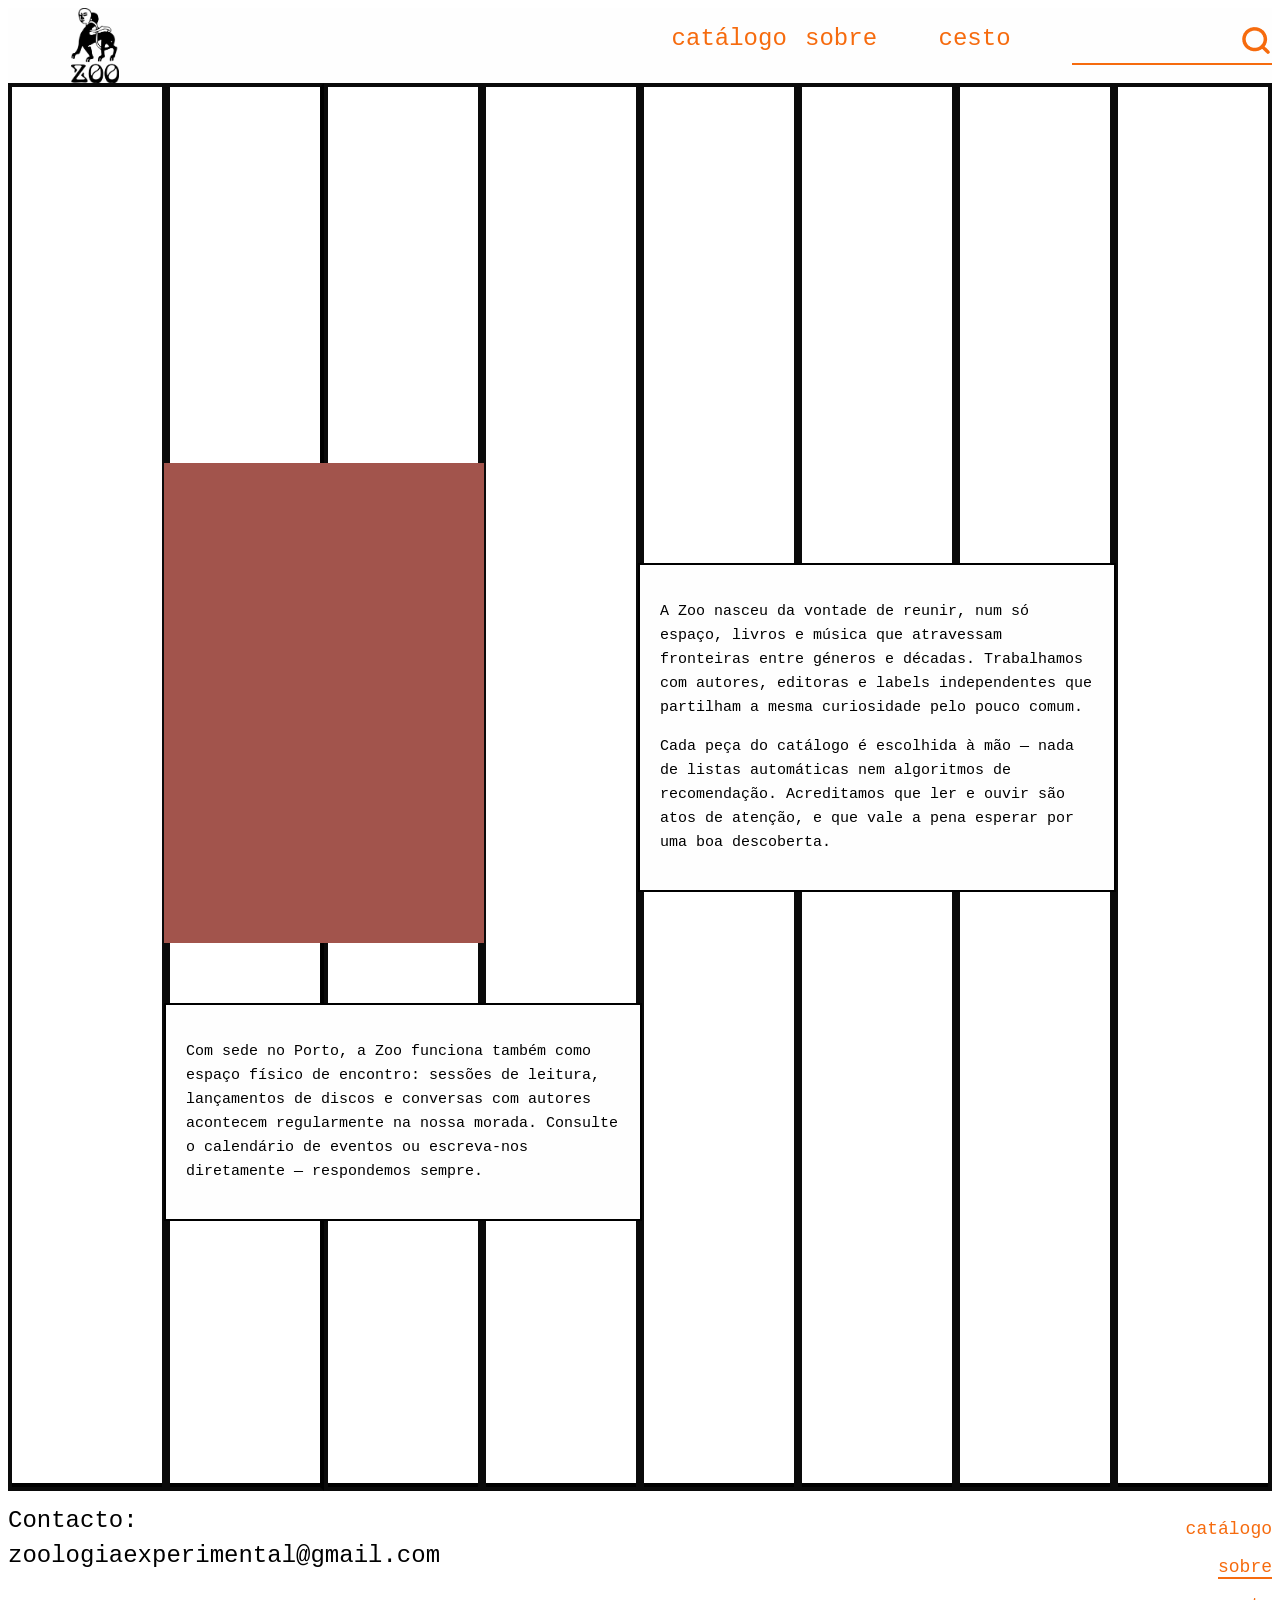
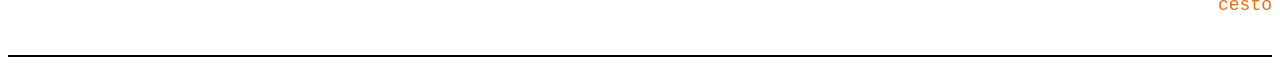
<file: sobre.html>
<!DOCTYPE html>
<html lang="pt">

<head>
  <meta charset="UTF-8">
  <meta name="viewport" content="width=device-width, initial-scale=1.0">
  <title>Zoo</title>
  <link rel="stylesheet" href="style.css">


  <meta charset="UTF-8">

  <meta name="viewport" content="width=device-width, initial-scale=1.0">

  <title>Zoo</title>

  <link rel="stylesheet" href="style.css">
</head>

<body>

  <!-- Header Grid -->
  <header class="header-grid">
    <div class="logo-cell">
      <a href="index.html"> <img class="logo-img" src="imgs/logo2.png" alt="Zoo"></a>
    </div>

    <nav class="nav-container">
      <a class="nav-cell" href="catalogo.html">catálogo</a>
      <a class="nav-cell" href="sobre.html">sobre</a>
      <a class="nav-cell cesto-trigger" href="#">cesto</a>
      <div class="search-cell">
        <input type="text" class="search-input" />
        <span class="search-icon"><img class="search-icon-img" src="imgs/Search.png" alt="Search"></span>
      </div>
    </nav>
  </header>

  <div class="grid grid-tall">
    <div class="shortcolumn column"></div>
    <div class="shortcolumn column"></div>
    <div class="column tall"></div>
    <div class="column tall"></div>
    <div class="column tall"></div>
    <div class="column tall"></div>
    <div class="column tall"></div>
    <div class="column tall"></div>


    <!-- Placeholder image -->
    <div class="card card-sobre-image"></div>

    <!-- Text block, top right -->
    <div class="card card-sobre-text-top">
      <p>
        A Zoo nasceu da vontade de reunir, num só espaço, livros e música que
        atravessam fronteiras entre géneros e décadas. Trabalhamos com
        autores, editoras e labels independentes que partilham a mesma
        curiosidade pelo pouco comum.
      </p>
      <p>
        Cada peça do catálogo é escolhida à mão — nada de listas automáticas
        nem algoritmos de recomendação. Acreditamos que ler e ouvir são
        atos de atenção, e que vale a pena esperar por uma boa descoberta.
      </p>
    </div>

    <!-- Text block, bottom left, under the image -->
    <div class="card card-sobre-text-bottom">
      <p>
        Com sede no Porto, a Zoo funciona também como espaço físico de
        encontro: sessões de leitura, lançamentos de discos e conversas com
        autores acontecem regularmente na nossa morada. Consulte o
        calendário de eventos ou escreva-nos diretamente — respondemos
        sempre.
      </p>
    </div>
  </div>

  <!-- CART BACKDROP -->
  <div class="cesto-backdrop" id="cestoBackdrop"></div>

  <!-- CART DRAWER -->
  <aside class="cesto-drawer" id="cestoDrawer" aria-hidden="true">

    <div class="cesto-drawer-header">

      <h2>cesto</h2>

      <button type="button" class="cesto-drawer-close" id="cestoClose" aria-label="Fechar cesto">
        ×
      </button>

    </div>


    <div class="cesto-drawer-body" id="cestoBody">

      <div class="cesto-empty" id="cestoEmpty">
        <p>
          ups!<br>
          Não tens nada no cesto.
        </p>

        <a href="catalogo.html">
          ver catálogo
        </a>
      </div>


      <div id="cestoItems"></div>

    </div>


    <div class="cesto-drawer-footer">

      <div class="summary-line">
        <span>Subtotal</span>
        <span id="cestoSubtotal">0,00€</span>
      </div>

      <div class="summary-line">
        <span>Portes</span>
        <span id="cestoShipping">0,00€</span>
      </div>

      <div class="summary-line total">
        <span>Total</span>
        <span class="amount" id="cestoTotal">
          0,00€
        </span>
      </div>

      <button type="button" class="checkout-btn" id="checkoutBtn">
        finalizar compra
      </button>

    </div>

  </aside>



  <footer class="footer-grid">
    <div class="footer-col contact">
      <span class="footer-label">Contacto:</span>
      <a href="mailto:zoologiaexperimental@gmail.com" class="footer-value">zoologiaexperimental@gmail.com</a>
    </div>
    <nav class="footer-nav">
      <a href="catalogo.html">catálogo</a>
      <a href="sobre.html">sobre</a>
      <a href="#" class="cesto-trigger">cesto</a>
    </nav>
  </footer>
  <script src="main.js"></script>
</body>

</html>
</file>
<file: style.css>
html, body {
  font-family: Anonymous Pro, monospace, sans-serif;
}

:root {
  --ink: #000000;
}

.header-grid{
  display:flex;
  width:100%;
 align-items: center;   /* was: flex-end */
  min-height: 70px;   
}
.logo-cell {
  width: 70%;
  height: auto;
  margin-left: 5%;
   align-items: center;
  
}
.logo-img {
  width: 8%;           /* true size = final, small, in-nav size */
  height: auto;
  display: block;
  transform-origin: top left;
  z-index: 100;         /* sit above the grid while displaced over it */
  position: relative;   /* establishes stacking so z-index applies */
}


#page-index {
  --logo-start-x: 1px;
  --logo-start-y: 1px;
  --logo-start-scale: 4;
}

.livroum{
  width: 70%;
  height: auto;
}
.livrodois{
  width: 70%;
  height: auto;
}
.nav-container {
  width: 70%;
  height:auto;  
  display:flex;
 
}

.nav-cell {
  flex:2;
  display: flex;
  text-decoration: none;
  color: #F66B0E;
  font-size: 24px;
}

/* the underline lives on this inner span instead of .nav-cell itself:
   .nav-cell is stretched wide by `flex: 2` for spacing, but this span
   is only as wide as the word, so the underline matches the text */
.nav-label {
  position: relative;
  padding-bottom: 4px;
  width: fit-content;
}

.nav-label::after {
  content: '';
  position: absolute;
  left: 0;
  bottom: 0;
  width: 100%;
  height: 2px;
  background: #F66B0E;
  transform: scaleX(0);
  transform-origin: left;
  transition: transform 0.25s ease;
}

.nav-cell:hover .nav-label::after,
.nav-cell.current .nav-label::after {
  transform: scaleX(1);
}

.search-cell {
  grid-column: span 2;
  display: flex;
  border-bottom: 2px solid #F66B0E;
  padding-bottom: 2px;
  max-width: 200px;
  margin-left: auto;
  width: 70%;

}

.search-input {
  border: none;
  outline: none;
  background: transparent;
  width: 100%;
  font-size: 16px;
  color: #000000;
}

  #cestoGrid {
  min-height: 1600px; 
}

button {
  background: none;
  border: none;
  cursor: pointer;
}

search-icon {
  max-width: 100px;
}

/* --- MAIN GRID SECTION ---
   IMPORTANT: every page-specific override below now uses `height`
   (not just `min-height`). With CSS Grid, an implicit "auto" row only
   stretches to fill its container when the container has a *definite*
   height — `min-height` alone doesn't count as definite for that
   purpose. That's why the .column divs were collapsing to ~0px tall:
   only their own decorative border showed near the top of the page,
   while the absolutely-positioned cards below kept rendering in the
   right spot but with no visible grid framing around them, and a big
   gap before the footer. Since these are hand-tuned fixed layouts
   anyway, an explicit `height` (plus `grid-template-rows: 1fr`) fixes
   it reliably. */
.grid {
  position: relative;
  display: grid;
  grid-template-columns: repeat(8, 1fr);
  grid-template-rows: 1fr;
  width: 100%;
  height: 1400px;
  min-height: 1400px;
  border-bottom: 4px solid #000000;
 overflow: visible; 
 
}


/* Base Vertical Columns */
.column {
  height: 100%;
  border-right: 4px solid #0a0a0a;
  border-top: 4px solid #0a0a0a;
  border-left: 4px solid #0a0a0a;
  border-bottom: 4px solid #0a0a0a;
  border-color: #0a0a0a;                 
}

.shortcolumn {
  display: flex;
  position: relative;
  top: 0%;   /* was: 22% — this is now the default/settled state for every page */
}

/* add this new rule so the index page still starts offset before scrolling */
#page-index .shortcolumn {
  top: 22%;
}

.column:nth-child(2) {
  border-right: 4px solid #000000;
}


@keyframes logo-to-nav {
  from {
    transform: translate(var(--logo-start-x), var(--logo-start-y))
               scale(var(--logo-start-scale));
  }
  to {
    transform: translate(0, 0) scale(1);
  }
}

@supports (animation-timeline: scroll()) {
  #page-index .logo-img {
    animation: logo-to-nav ease-in both;
    animation-timeline: scroll(root block);
    animation-range: 200px 200px;
  }
}

@supports not (animation-timeline: scroll()) {
  #page-index .logo-img { transform: translate(0, 0) scale(0.5); }
}

@keyframes shortcol-settle {
  from { top: 22%; }
  to   { top: 0%; }
}

.header-grid {
  position: sticky;
  top: 0;
  z-index: 50;
  background: #fefefe;
}

#page-index .shortcolumn {
    animation: shortcol-settle ease-in both;
    animation-timeline: scroll(root block);
    animation-range: 200px 200px;
}


/* --- OVERLAY CARDS --- */
.card {
  position: absolute;
  background: #fefefe;
  border: 2px solid #000000;
  padding: 20px;
  z-index: 5;
  text-align: center;
  box-sizing: border-box;
}

/* generic page-title card, e.g. "sobre" / "catálogo" / "cesto" */
.card-page-title {
  top: -110px;
  left: 44%;
  width: calc(12% + 4px);
  padding: 16px 20px;
  border: 3px solid #000000;
}

.card-page-title h1 {
  color: #F66B0E;
  font-size: 32px;
  text-align: center;
  letter-spacing: 1.5px;
  font-weight: normal;
  margin: 0;
}

/* Banner box (home) */
.card-banner {
  left: 50.3%;
  top: 100px;
  width: calc(36.9% + 4px);
  text-align: left;
  padding: 30px;
  border-bottom: 4px solid #000000;
  margin-left: -2px;
}

.banner-subtitle {
  color: #F66B0E;
  font-size: 32px;
  letter-spacing: 1.5px;
  margin: 0 0 15px 0;
  text-transform: uppercase;
}

.banner-title {
  color: #000000;
  font-size: 20px;
  font-family: monospace, sans-serif;
  font-weight: normal;
  line-height: 1.4;
  margin: 0;
  text-transform: uppercase;
}

.card-livros {
  top: 400px;
  left: 12.8%;
  width: calc(36.9% + 4px);
  margin-left: -2px;
}

.card-musica {
  top: 880px;
  left: 50%;
  width: calc(36.9% + 4px);
  margin-left: 4px;
}

/* LIVROS / MÚSICA header now doubles as a link into the filtered
   catálogo — keep it looking like plain text, not a link */
.card-header-link {
  display: block;
  color: inherit;
  text-decoration: none;
}

.card-header-link:hover .card-title {
  text-decoration: underline;
  text-underline-offset: 4px;
}

.card-subtitle {
  display: block;
  letter-spacing: 2px;
  font-size: 12px;
  color: #000000;
}

.card-title {
  color: #F66B0E;
  font-size: 32px;
  margin: 8px 0 20px 0;
  font-weight: normal;
}

.card-items {
  display: flex;
  justify-content: space-around;
  gap: 20px;
}

.discoum {
  width: 70%;
  height: auto;
}

.discodois {
  width: 70%;
  height: auto;
}

.price {
  color: #000000;
  margin-top: 10px;
  font-size: 14px;
}

/* =========================================================
   PAGE-SPECIFIC GRID HEIGHTS
   Each value = bottom edge of that page's lowest element + ~120px buffer.
   Using `height` here (see note above the base .grid rule) so the
   column borders actually stretch to match.
   ========================================================= */

#page-home .grid {
  height: 1350px; /* card-musica ends ~1230px */
  min-height: 1350px;
}

#page-catalogo .grid {
  height: 1400px; /* row 2 products end ~960 + ~380 card height; grown further via JS as more rows load */
  min-height: 1400px;
}

#page-sobre .grid {
  height: 1400px; /* card-sobre-text-bottom ends ~920 + text block height */
  min-height: 1400px;
}

#page-item .grid {
  height: 1280px; /* card-item-add-btn ends ~1000 + button height */
  min-height: 1280px;
}
/* --- FOOTER --- */
.footer-grid {
  position: relative;
  display: grid;
  grid-template-columns: repeat(8, 1fr);
  width: 100%;
  padding: 20px 0 40px 0;
  border-bottom: 2px solid #000000;
}

.footer-col.contact {
  grid-column: 1 / span 4;
  padding-right: 15px;
}

.footer-col.address {
  grid-column: 6 / span 4;
  padding-left: 45px;
}

.footer-col {
  display: flex;
  flex-direction: column;
  gap: 8px;
  font-family: monospace, sans-serif;
  font-size: 24px;
}

.footer-label {
  color: #000000;
}

.footer-value {
  color: #000000;
  text-decoration: none;
}

.footer-nav {
  grid-column: 8 / span 1;
  display: flex;
  flex-direction: column;
  align-items: flex-end;
  gap: 6px;
  font-size: 18px;
}

.footer-nav a {
  position: relative;
  margin-top: 12px;
  color: #F66B0E;
  display: inline-block;
  width: fit-content;
}

.footer-nav a::after {
  content: '';
  position: absolute;
  left: 0;
  bottom: -2px;
  width: 100%;
  height: 2px;
  background: #F66B0E;
  transform: scaleX(0);
  transform-origin: left;
  transition: transform 0.25s ease;
}

.footer-nav a:hover::after,
.footer-nav a.current::after {
  transform: scaleX(1);
}

/* =========================================================
   SOBRE PAGE
   ========================================================= */
.card-sobre-image {
  top: 380px;
  left: 12.5%;
  width: calc(25% + 4px);
  margin-left: -2px;
  height: 480px;
  padding: 0;
  background: #a2544c;
  border: none;
}

.card-sobre-text-top {
  top: 480px;
  left: 50%;
  width: calc(37.5% + 4px);
  margin-left: -2px;
  text-align: left;
  font-size: 15px;
  line-height: 1.6;
  color: #000000;
}

.card-sobre-text-bottom {
  top: 920px;
  left: 12.5%;
  width: calc(37.5% + 4px);
  margin-left: -2px;
  text-align: left;
  font-size: 15px;
  line-height: 1.6;
  color: #000000;
}

/* =========================================================
   CATÁLOGO PAGE
   ========================================================= */

.filter-select {
  position: relative;
}

.filter-select-btn {
  width: 100%;
  text-align: left;
  border: 2px solid #000000;
  background: transparent;
  font-family: monospace, sans-serif;
  font-size: 14px;
  color: #000000;
  padding: 8px 10px;
  cursor: pointer;
  display: flex;
  justify-content: space-between;
  align-items: center;
}

.card-filtros {
  top: 100px;
  left: 0;
  width: calc(24.8% + 4px);
  margin-left: -1px;
  text-align: left;
  border: #000000 4px solid;
}


.filtros-toggle {
  background: none;
  border: none;
  font-family: monospace, sans-serif;
  font-size: 22px;
  color: #000000;
  cursor: pointer;
  padding: 0;
}

.card-filter-fields {
  top: 175px;
  left: 0;
  width: calc(100% + 4px);
  margin-left: -2px;
  display: none;
  grid-template-columns: repeat(4, 1fr);
  gap: 20px;
  text-align: left;
  border-bottom: 4px solid #000000;
}

.card-filter-fields.open {
  display: grid;
}

.filter-field label {
  display: block;
  font-size: 13px;
  color: #000000;
  margin-bottom: 6px;
}

.filter-field input {
  width: 100%;
  border: 2px solid #000000;
  background: transparent;
  font-family: monospace, sans-serif;
  font-size: 14px;
  color: #000000;
  padding: 8px 10px;
}


.filter-select-btn::after {
  content: '\2304';
  color: #F66B0E;
  font-size: 14px;
  margin-left: 8px;
}

.filter-select.open .filter-select-btn::after {
  content: '\2303';
}

.filter-select.open .filter-select-btn {
  border-color: #F66B0E;
  color: #F66B0E;
}

.filter-select-options {
  position: absolute;
  top: calc(100% + 4px);
  left: 0;
  width: 100%;
  max-height: 160px;
  overflow-y: auto;
  list-style: none;
  margin: 0;
  padding: 0;
  background: #fefefe;
  border: 2px solid #000000;
  z-index: 20;
  display: none;
}

.filter-select.open .filter-select-options {
  display: block;
}

.filter-select-options li {
  padding: 8px 10px;
  font-size: 14px;
  color: #000000;
  cursor: pointer;
  border-bottom: 1px solid #e2e2e2;
}

.filter-select-options li:last-child {
  border-bottom: none;
}

.filter-select-options li:hover,
.filter-select-options li.selected {
  background: #F66B0E;
  color: #fefefe;
}

.filter-select-options::-webkit-scrollbar {
  width: 6px;
}
.filter-select-options::-webkit-scrollbar-thumb {
  background: #000000;
}
.filter-select-options::-webkit-scrollbar-track {
  background: transparent;
}
.card-product {
  padding: 20px;
  text-align: center;
  
}

.product-price {
  text-align: right;
  color: #000000;
  font-size: 16px;
  margin: 0 0 12px 0;
}

.product-cover {
  width: 130px;
  aspect-ratio: 2/3;
  object-fit: cover;
  border: 1px solid #ddd;
  margin-bottom: 18px;
}

.product-title {
  color: #000000;
  font-size: 14px;
  line-height: 1.5;
  margin: 0;
}

a {
  text-decoration: none;
}

/* Loading indicator shown at the bottom of the catálogo grid while more products load */
.catalogo-loading {
  position: absolute;
  left: 0;
  width: 100%;
  text-align: center;
  font-size: 14px;
  color: #F66B0E;
  letter-spacing: 1px;
}


/* =========================================================
   ITEM PAGE
   ========================================================= */

.card-item-title {
  top: 100px;
  left: 25%;
  width: calc(50% + 4px);
  margin-left: -2px;
  text-align: center;
}

.card-item-title h1 {
  color: var(--ink);
  font-size: 32px;
  font-weight: normal;
  margin: 0 0 8px 0;
}

.card-item-title p {
  color: var(--ink);
  font-size: 16px;
  margin: 0;
}

.card-item-cover {
  top: 340px;
  left: 6.25%;
  width: calc(25% + 4px);
  margin-left: -2px;
  padding: 0;
}

.card-item-cover img {
  width: 100%;
  aspect-ratio: 2 / 3;
  object-fit: cover;
  display: block;
}

.card-item-description-top {
  top: 340px;
  left: 38%;
  width: calc(49% + 4px);
  margin-left: -2px;
  text-align: left;
  font-size: 15px;
  line-height: 1.6;
  color: var(--ink);
}

.card-item-description-bottom {
  top: 760px;
  left: 6.25%;
  width: calc(56.5% + 4px);
  margin-left: -2px;
  text-align: left;
  font-size: 15px;
  line-height: 1.6;
  color: var(--ink);
}

.card-item-specs {
  top: 760px;
  left: 68%;
  width: calc(25.75% + 4px);
  margin-left: -2px;
  text-align: left;
  padding: 0;
}

.spec-row {
  display: flex;
  justify-content: space-between;
  padding: 12px 20px;
  border-bottom: 2px solid var(--ink);
  font-size: 14px;
  color: var(--ink);
}

.spec-row:first-child {
  border-top: 2px solid var(--ink);
}

/* Add-to-cart button: positioned like the other absolute cards, and
   now visually styled like the checkout button so it reads as a real
   button instead of bare text. `.card-item-add-btn.checkout-btn`
   cancels the margin-top that class carries in its normal context
   (stacked under the cart summary) so it sits right where
   `top: 1000px` puts it. */
.card-item-add-btn {
  position: absolute;
  top: 1000px;
  left: 68%;
  width: calc(25.75% + 4px);
  margin-left: -2px;
}

/* Compound selector = higher specificity than plain .checkout-btn,
   so these values win over checkout-btn's `width: 100%` (meant for
   the drawer, where it should fill the sidebar) regardless of the
   order the rules appear in the file. */
.card-item-add-btn.checkout-btn {
  position: absolute;
  top: 1000px;
  left: 68%;
  width: calc(25.75% + 4px);
  margin-left: -2px;
  margin-top: 0;
}

/* =========================================================
   CART DRAWER
   ========================================================= */

body.cesto-open {
  overflow: hidden;
}


/* BACKDROP */

.cesto-backdrop {
  position: fixed;
  inset: 0;

  background: rgba(0, 0, 0, 0.35);

  opacity: 0;
  visibility: hidden;

  transition:
    opacity 0.3s ease,
    visibility 0.3s ease;

  z-index: 9998;
}

.cesto-backdrop.open {
  opacity: 1;
  visibility: visible;
}


/* DRAWER */

.cesto-drawer {
  position: fixed;

  top: 0;
  right: 0;
  bottom: 0;

  width: min(420px, 92vw);

  background: #fff;

  border-left: 1px solid #000;

  transform: translateX(100%);

  transition: transform 0.35s ease;

  z-index: 9999;

  display: flex;
  flex-direction: column;

  overflow: hidden;
}

.cesto-drawer.open {
  transform: translateX(0);
}


/* HEADER */

.cesto-drawer-header {
  display: flex;
  align-items: center;
  justify-content: space-between;

  padding: 20px;

  border-bottom: 1px solid #000;
}

.cesto-drawer-header h2 {
  margin: 0;

  font-size: 28px;
  font-weight: 400;
}

.cesto-drawer-close {
  appearance: none;

  border: 0;
  background: none;

  font-size: 32px;
  line-height: 1;

  cursor: pointer;

  padding: 0;
}


/* BODY */

.cesto-drawer-body {
  flex: 1;

  overflow-y: auto;

  padding: 20px;
}


/* EMPTY CART */

.cesto-empty {
  text-align: center;

  padding: 60px 20px;
}

.cesto-empty p {
  margin-bottom: 30px;

  line-height: 1.5;
}

.cesto-empty a {
  display: inline-block;

  padding: 12px 20px;

  border: 1px solid #000;

  color: #000;

  text-decoration: none;
}


/* CART ITEM */

.cesto-item {
  display: flex;

  gap: 15px;

  padding: 18px 0;

  border-bottom: 1px solid #000;
}

.cesto-item-image {
  width: 80px;
  min-width: 80px;
  height: 110px;

  overflow: hidden;

  background: #eee;
}

.cesto-item-image img {
  width: 100%;
  height: 100%;

  object-fit: cover;
}

.cesto-item-info {
  flex: 1;
}

.cesto-item-info h3 {
  margin: 0 0 5px;

  font-size: 15px;
  font-weight: 500;

  line-height: 1.3;
}

.cesto-item-author {
  margin: 0 0 8px;

  font-size: 13px;
}

.cesto-item-price {
  margin: 0 0 12px;

  font-size: 14px;
}


/* QUANTITY */

.cesto-quantity {
  display: flex;

  align-items: center;

  gap: 10px;

  margin-bottom: 10px;
}

.quantity-btn {
  width: 28px;
  height: 28px;

  border: 1px solid #000;

  background: #fff;

  cursor: pointer;

  font-size: 18px;

  display: flex;
  align-items: center;
  justify-content: center;
}

.quantity-btn:hover {
  background: #000;
  color: #fff;
}


/* REMOVE */

.remove-item {
  border: 0;

  padding: 0;

  background: none;

  text-decoration: underline;

  cursor: pointer;

  font-size: 12px;
}


/* FOOTER */

.cesto-drawer-footer {
  padding: 20px;

  border-top: 1px solid #000;

  background: #fff;
}

.summary-line {
  display: flex;

  justify-content: space-between;

  margin-bottom: 10px;

  font-size: 14px;
}

.summary-line.total {
  margin-top: 15px;
  margin-bottom: 20px;

  padding-top: 15px;

  border-top: 1px solid #000;

  font-size: 18px;
}

.summary-line .amount {
  font-weight: 600;
}


/* CHECKOUT BUTTON */

.checkout-btn {
  width: 100%;

  padding: 15px;

  border: 1px solid #000;

  background: #000;

  color: #fff;

  cursor: pointer;

  font-family: inherit;

  font-size: 15px;
}

.checkout-btn:hover {
  background: #fff;
  color: #000;
}

.checkout-btn:disabled {
  opacity: 0.4;

  cursor: not-allowed;
}


/* MOBILE */

@media (max-width: 600px) {

  .cesto-drawer {
    width: 100%;
  }

  .cesto-drawer-header {
    padding: 16px;
  }

  .cesto-drawer-body {
    padding: 16px;
  }

  .cesto-drawer-footer {
    padding: 16px;
  }

}

/* =========================================================
   MOBILE LAYOUT
   The desktop layout art-directs every card with
   `position: absolute; top: Npx; left: N%` inside a fixed-height
   `.grid`. That can't reflow on its own, so on mobile `.grid`
   drops out of CSS Grid entirely (`display: block`) and `.card`
   goes back to normal document flow (`position: relative` — not
   `static`, so z-index still applies) so everything stacks
   top-to-bottom in source order, full width. The decorative
   `.column` divs are kept as 4 full-height background stripes
   behind the stack, instead of 8 grid tracks.
   Every rule here is `!important`: `.grid`/`.card` are targeted by
   several higher-specificity, non-mobile rules elsewhere in this
   file (id-scoped heights, inline `style="top:...px"` on product
   cards, etc.), so without `!important` this block loses those
   cascade fights silently.
   ========================================================= */

@media (max-width: 768px) {

  html, body {
    width: 100%;
    max-width: 100%;
    overflow-x: hidden;
  }

  /* ---------- HEADER ---------- */

  .header-grid {
    flex-direction: column;
    align-items: center;
    min-height: auto;
    padding: 24px 0 14px;
    gap: 10px;
  }

  .logo-cell {
    width: auto;
    margin: 0;
  }

  .logo-img,
  #page-index .logo-img {
    width: 130px !important;
    transform: none !important;
    animation: none !important;
  }

  #page-index .shortcolumn {
    top: 0 !important;
    animation: none !important;
  }

  .nav-container {
    width: 100%;
    justify-content: space-around;
    padding: 0 16px;
  }

  .nav-cell {
    flex: none;
    font-size: 15px;
  }

  .search-cell {
    width: auto;
    max-width: none;
    margin-left: 0;
    border-bottom: none;
    padding-bottom: 0;
  }

  .search-input {
    display: none; /* icon-only search trigger on mobile */
  }


  /* ---------- GRID → SINGLE STACK ---------- */

  .grid {
    display: block !important;
    position: relative;
    height: auto !important;
    min-height: 0 !important;
    border-bottom: none;
    padding: 28px 16px 40px;
  }

  /* decorative vertical lines: only 4 of the 8 shown, as full-height
     background stripes behind the stacked cards instead of grid
     tracks */
  .grid > .column,
  .grid > .shortcolumn {
    position: absolute !important;
    top: 0 !important;
    bottom: 0 !important;
    height: auto !important;
    z-index: 0 !important;
  }
  .grid > .column:nth-child(2),
  .grid > .column:nth-child(4),
  .grid > .column:nth-child(6),
  .grid > .column:nth-child(8) {
    display: none !important;
  }
  .grid > .column:nth-child(1) { left: 0%  !important; width: 25% !important; }
  .grid > .column:nth-child(3) { left: 25% !important; width: 25% !important; }
  .grid > .column:nth-child(5) { left: 50% !important; width: 25% !important; }
  .grid > .column:nth-child(7) { left: 75% !important; width: 25% !important; }


  /* ---------- CARDS: back to normal flow, full width, stacked, above the columns ---------- */

  .card {
    position: relative !important;
    top: auto !important;
    left: auto !important;
    right: auto !important;
    width: 100% !important;
    margin: 0 0 24px 0 !important;
    z-index: 2 !important;
  }

  .card-page-title {
    width: fit-content !important;
    margin: 0 auto 24px !important;
  }

  .card-items {
    flex-wrap: wrap;
  }

  /* catálogo: filters collapse to 2 columns, product grid to 1 column */
  .card-filter-fields {
    grid-template-columns: repeat(2, 1fr);
  }

  .card-product {
    width: 100% !important;
  }


  /* ---------- FOOTER ---------- */

  .footer-grid {
    display: block;
    padding: 30px 16px 40px;
  }

  .footer-col.contact,
  .footer-col.address {
    padding: 0;
    margin-bottom: 24px;
  }

  .footer-nav {
    align-items: flex;

  }

  .footer-nav a {
    margin-top: 0;
    margin-left: 5%;
  }

}


/* =========================================================
   SMALL PHONES
   ========================================================= */

@media (max-width: 480px) {

  .logo-img,
  #page-index .logo-img {
    width: 100px !important;
  }

  .nav-cell {
    font-size: 16px;
  }

  .grid {
    padding: 20px 12px 32px;
  }

  .card-page-title h1 {
    font-size: 26px;
  }

  .card-filter-fields {
    grid-template-columns: 1fr;
  }

}
</file>
